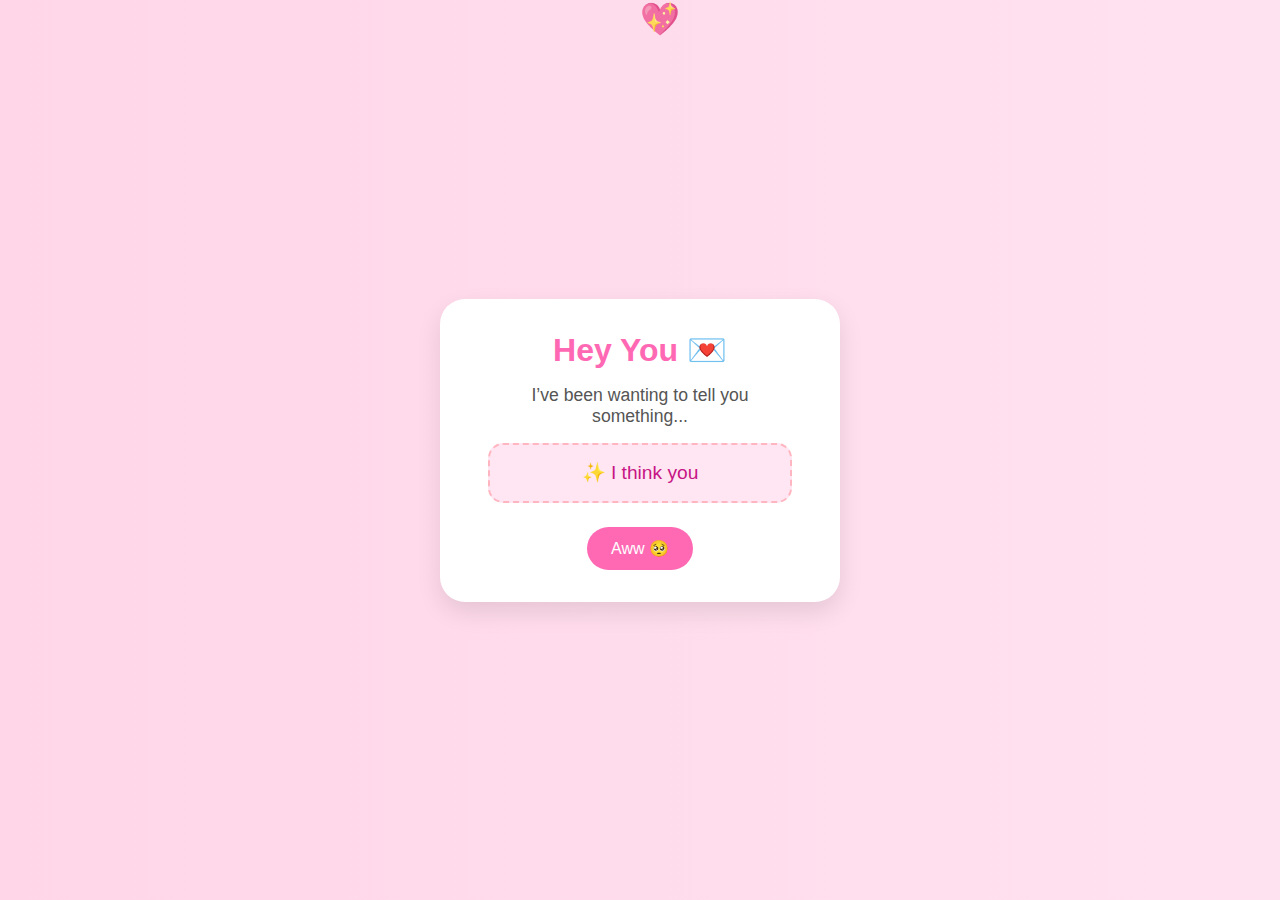
<file: index.html>
<!DOCTYPE html>
<html lang="en">
<head>
  <meta charset="UTF-8" />
  <meta name="viewport" content="width=device-width, initial-scale=1.0" />
  <title>My Cute Confession 💖</title>
  <link rel="stylesheet" href="style.css" />
</head>
<body>
  <div class="hearts"></div> <!-- Floating hearts container -->

  <div class="container">
    <h1 class="title">Hey You 💌</h1>
    <p class="message">I’ve been wanting to tell you something...</p>
    <div class="confession-box">
      <p class="typing-text">✨ I think you’re amazing... and I kinda like you. ✨</p>
    </div>
    <button class="reply-btn" onclick="alert('Aww! You’re the sweetest 💕')">Aww 🥺</button>
  </div>

  <script>
    // Typing animation
    const text = document.querySelector('.typing-text');
    const fullText = text.textContent;
    let index = 0;
    text.textContent = '';

    function typeLetter() {
      if (index < fullText.length) {
        text.textContent += fullText.charAt(index);
        index++;
        setTimeout(typeLetter, 60);
      }
    }

    window.onload = typeLetter;
  </script>
</body>
</html>
</file>
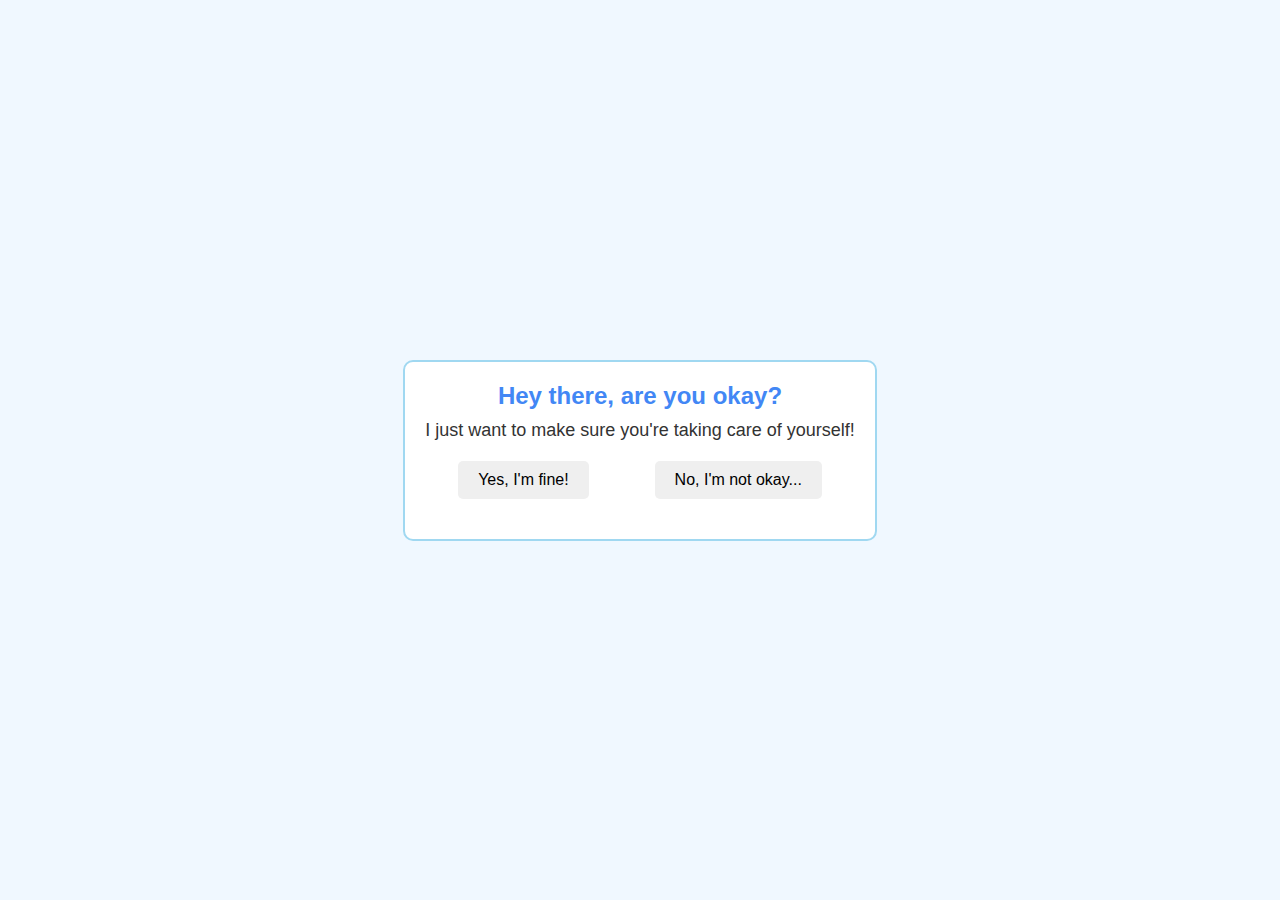
<file: plawer/index.html>
<!DOCTYPE html>
<html lang="en">
<head>
  <meta charset="UTF-8">
  <meta name="viewport" content="width=device-width, initial-scale=1.0">
  <title>Are You Okay?</title>
  <link rel="stylesheet" href="styles.css">
</head>
<body>
  <div class="container">
    <h1>Hey there, are you okay?</h1>
    <p class="question">I just want to make sure you're taking care of yourself!</p>
    
    <div class="buttons">
      <button id="yesBtn">Yes, I'm fine!</button>
      <button id="noBtn">No, I'm not okay...</button>
    </div>
    
    <div id="responseMessage" class="response"></div>
  </div>

  <script src="script.js"></script>
</body>
</html>
</file>
<file: style.css>
* {
    margin: 0;
    padding: 0;
    box-sizing: border-box;
    font-family: 'Comic Sans MS', cursive, sans-serif;
  }
  
  body {
    background: linear-gradient(to right, #ffd6e8, #ffe2f0);
    height: 100vh;
    overflow: hidden;
    display: flex;
    justify-content: center;
    align-items: center;
    position: relative;
  }
  
  .container {
    background-color: white;
    padding: 2rem 3rem;
    border-radius: 25px;
    box-shadow: 0 10px 25px rgba(0,0,0,0.1);
    text-align: center;
    max-width: 400px;
    z-index: 10;
  }
  
  .title {
    font-size: 2rem;
    color: #ff69b4;
    margin-bottom: 1rem;
  }
  
  .message {
    font-size: 1.1rem;
    color: #555;
    margin-bottom: 1rem;
  }
  
  .confession-box {
    background-color: #ffe6f2;
    border-radius: 15px;
    padding: 1rem;
    font-size: 1.2rem;
    margin-bottom: 1.5rem;
    color: #c71585;
    border: 2px dashed #ffb6c1;
    min-height: 60px;
  }
  
  .reply-btn {
    background-color: #ff69b4;
    border: none;
    color: white;
    padding: 0.75rem 1.5rem;
    font-size: 1rem;
    border-radius: 30px;
    cursor: pointer;
    transition: background 0.3s ease;
  }
  
  .reply-btn:hover {
    background-color: #ff1493;
  }
  
  /* 💖 Floating hearts */
  .hearts::before,
  .hearts::after {
    content: "💖";
    position: absolute;
    animation: float 6s infinite ease-in;
    font-size: 2rem;
    opacity: 0.8;
  }
  
  .hearts::after {
    content: "💕";
    left: 80%;
    animation-delay: 2s;
  }
  
  @keyframes float {
    0% {
      bottom: -10%;
      transform: translateX(0);
      opacity: 0;
    }
    50% {
      opacity: 1;
    }
    100% {
      bottom: 110%;
      transform: translateX(-30px);
      opacity: 0;
    }
  }
  
  .hearts {
    position: absolute;
    bottom: 0;
    left: 50%;
    width: 100%;
    height: 100%;
    pointer-events: none;
    z-index: 1;
  }
  
  /* 📱 Responsive */
  @media screen and (max-width: 480px) {
    .container {
      width: 90%;
      padding: 1.5rem;
    }
  
    .title {
      font-size: 1.5rem;
    }
  
    .message, .confession-box {
      font-size: 1rem;
    }
  
    .reply-btn {
      font-size: 0.9rem;
      padding: 0.6rem 1.2rem;
    }
  }
</file>
<file: plawer/styles.css>
* {
    margin: 0;
    padding: 0;
    box-sizing: border-box;
  }
  
  body {
    font-family: Arial, sans-serif;
    background-color: #f0f8ff;
    color: #333;
    display: flex;
    justify-content: center;
    align-items: center;
    height: 100vh;
  }
  
  .container {
    text-align: center;
    padding: 20px;
    border: 2px solid #a0d8f1;
    border-radius: 10px;
    background-color: #ffffff;
  }
  
  h1 {
    font-size: 24px;
    color: #4287f5;
    margin-bottom: 10px;
  }
  
  .question {
    font-size: 18px;
    margin-bottom: 20px;
  }
  
  .buttons {
    display: flex;
    justify-content: space-around;
    margin-bottom: 20px;
  }
  
  button {
    padding: 10px 20px;
    font-size: 16px;
    border: none;
    border-radius: 5px;
    cursor: pointer;
    transition: background-color 0.3s ease;
  }
  
  button:hover {
    background-color: #4287f5;
    color: white;
  }
  
  .response {
    font-size: 18px;
    margin-top: 20px;
    padding: 10px;
    background-color: #e0f7fa;
    border-radius: 5px;
    display: none;
  }
  
  .response.success {
    background-color: #d4edda;
    color: #155724;
  }
  
  .response.failure {
    background-color: #f8d7da;
    color: #721c24;
  }
</file>
